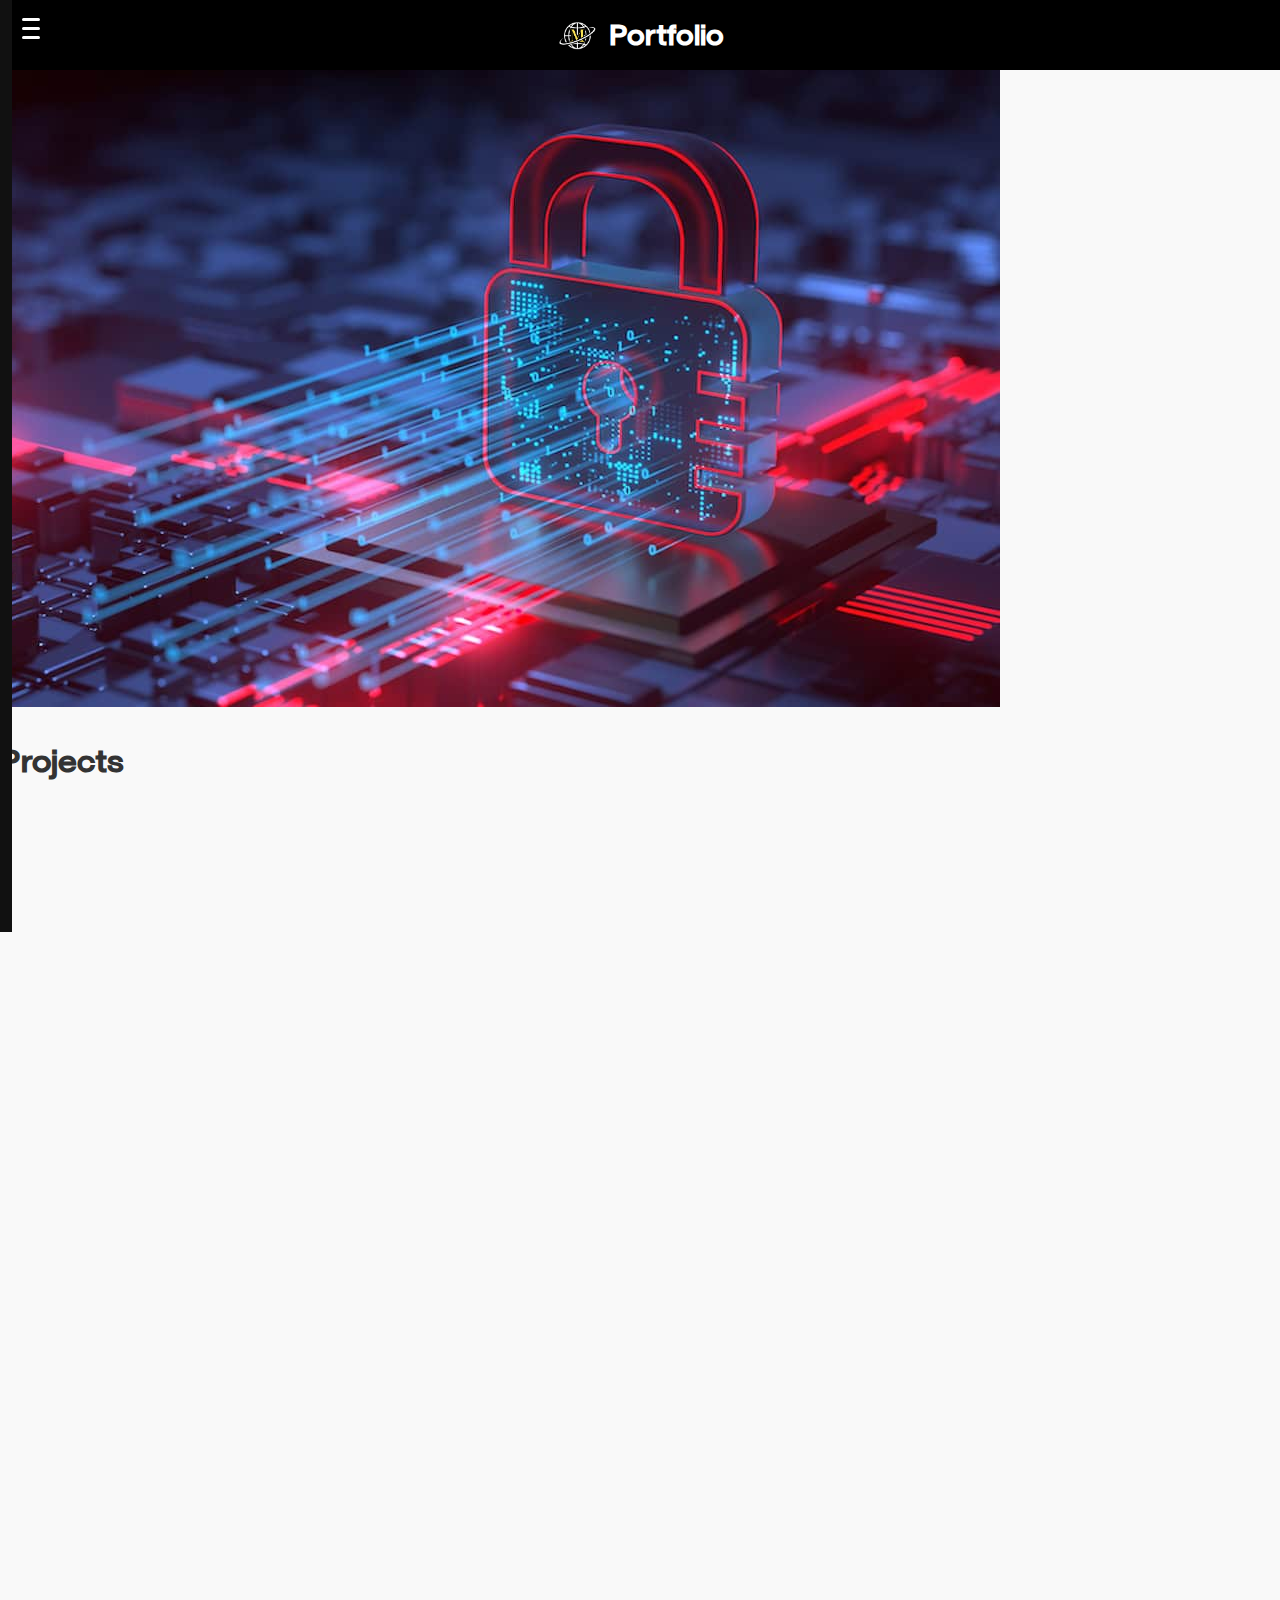
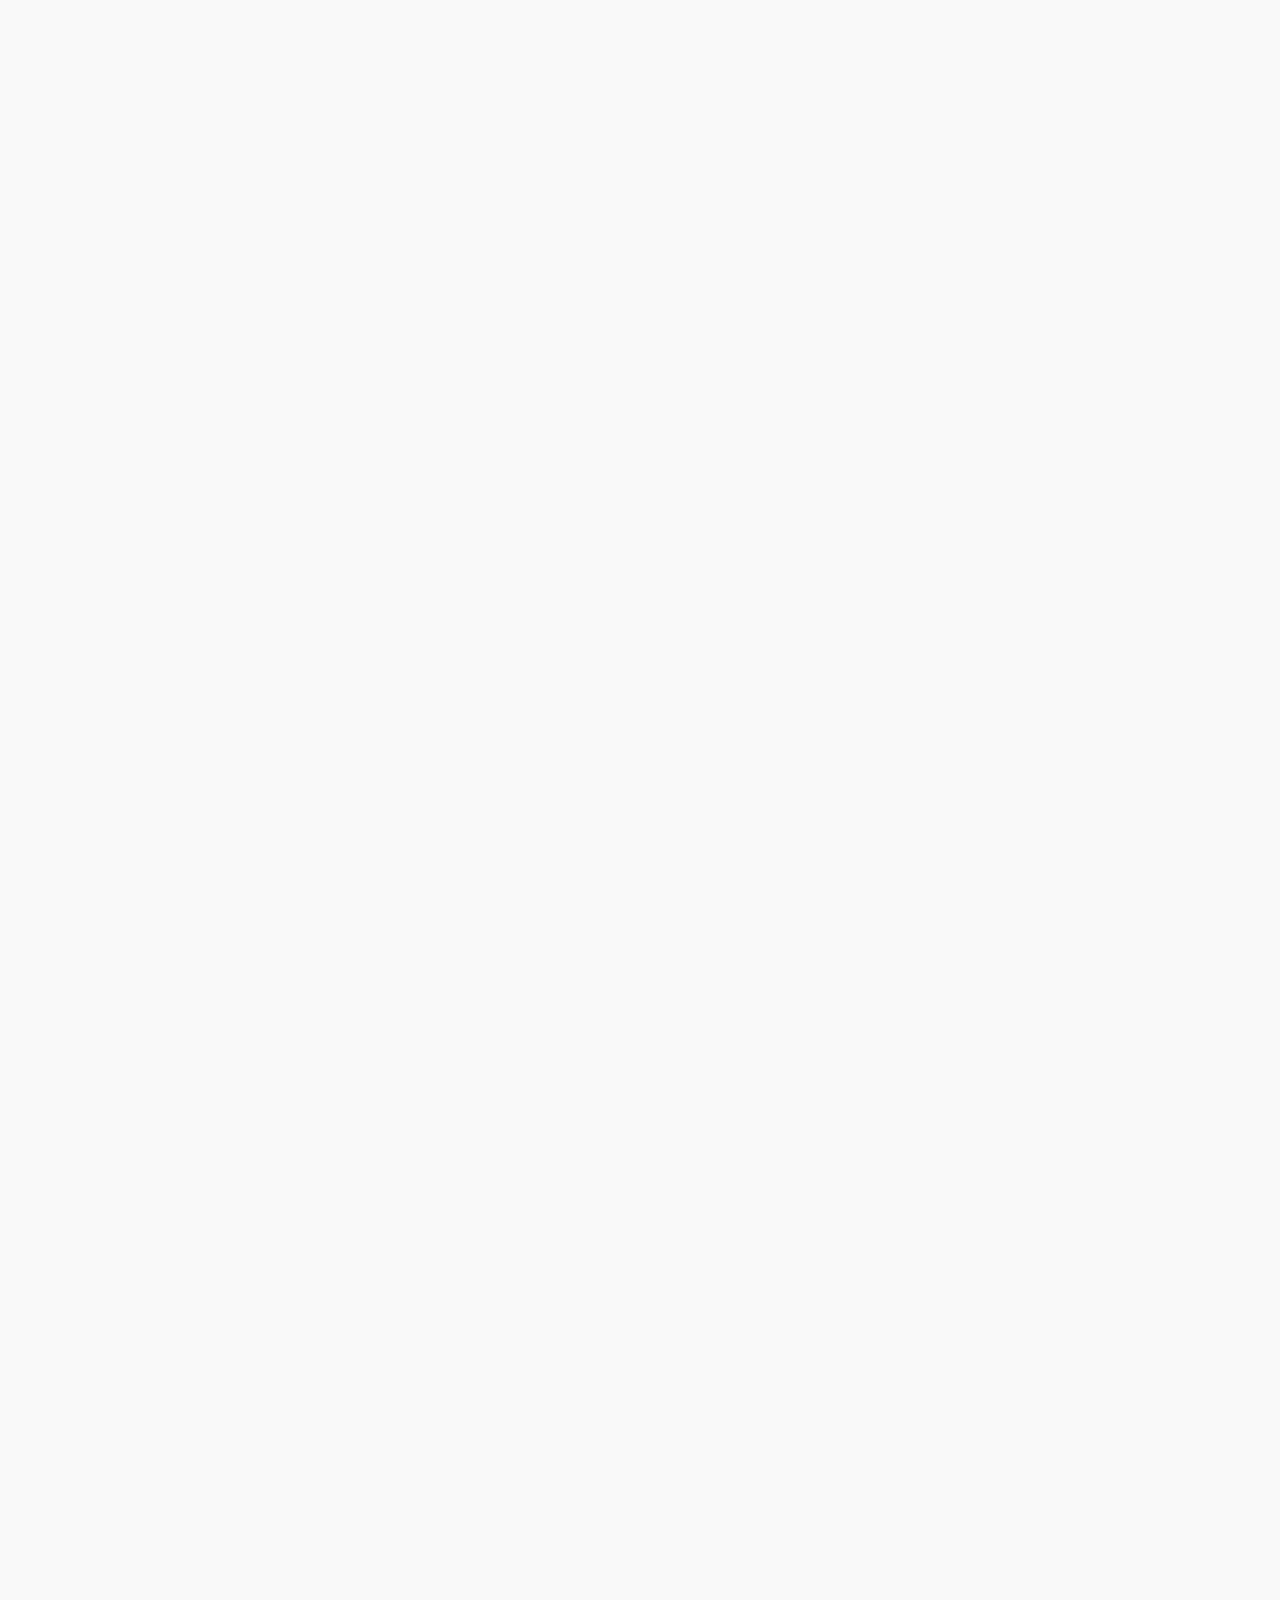
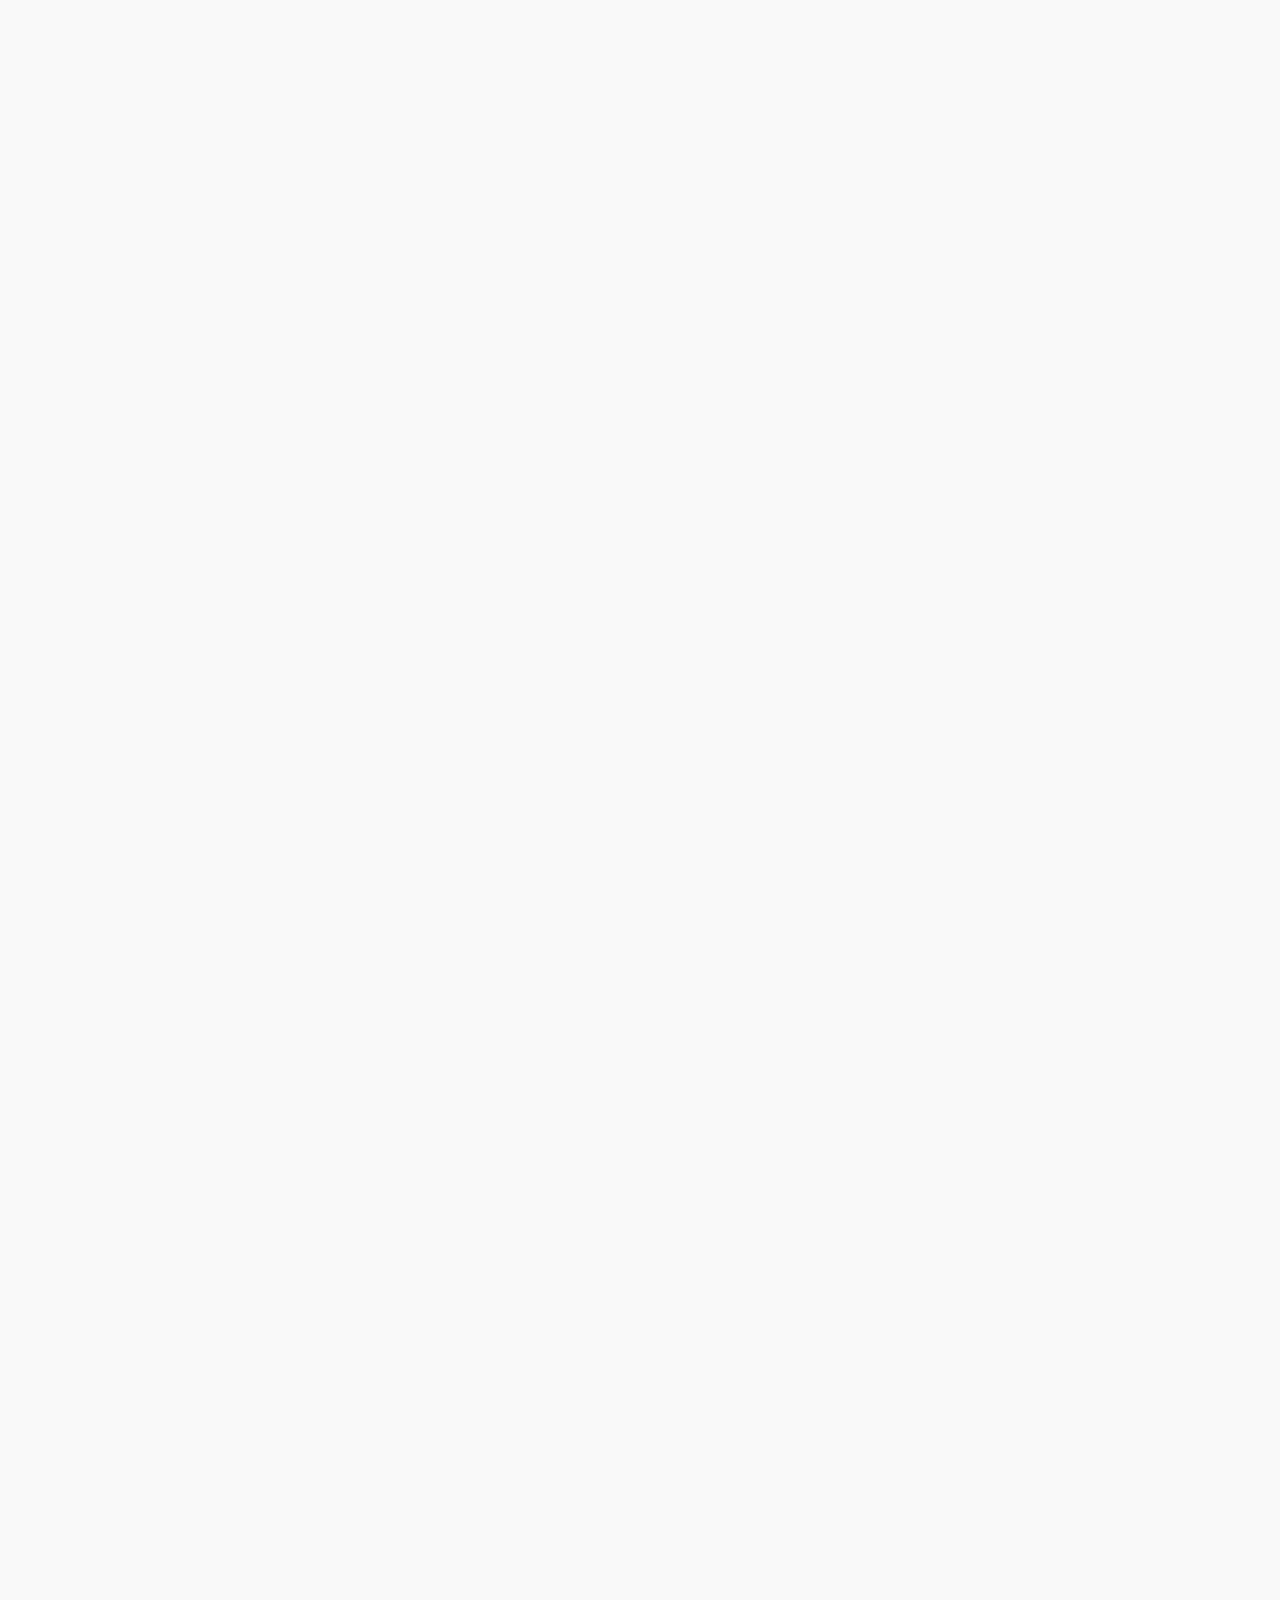
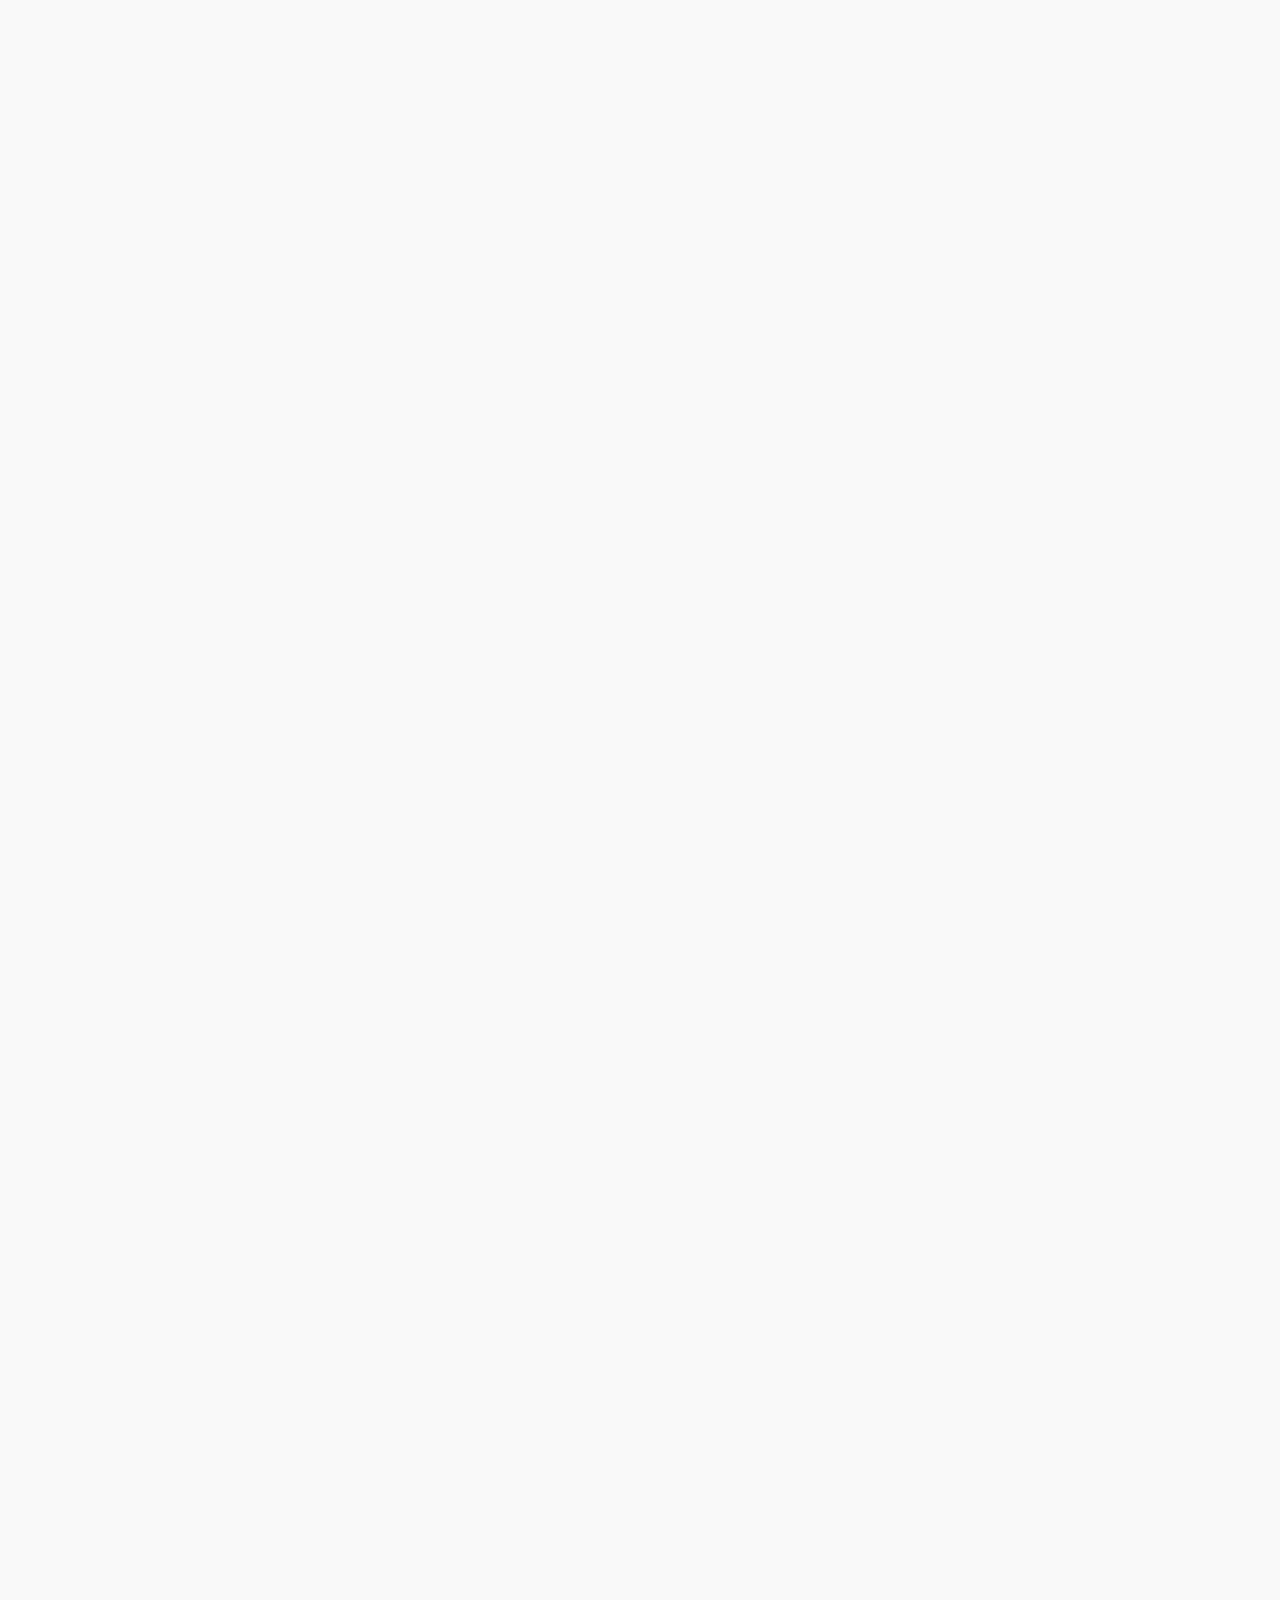
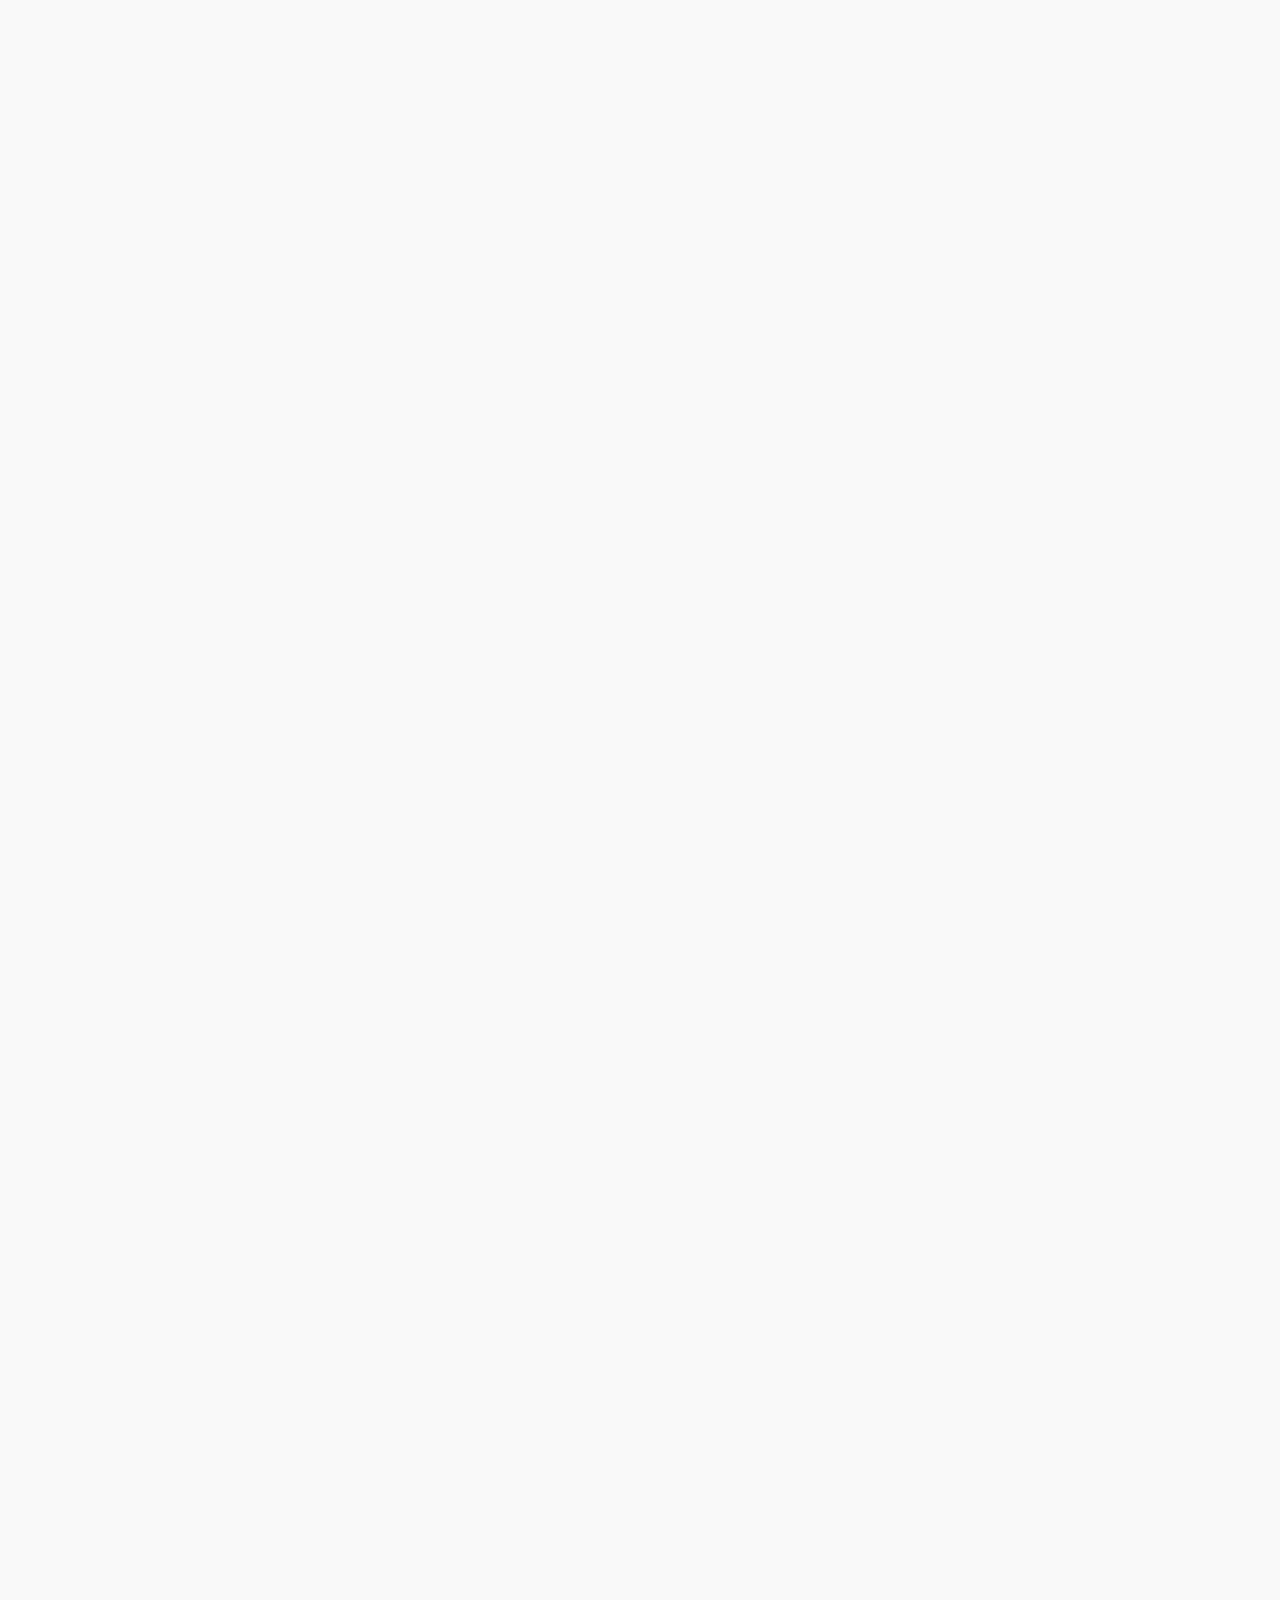
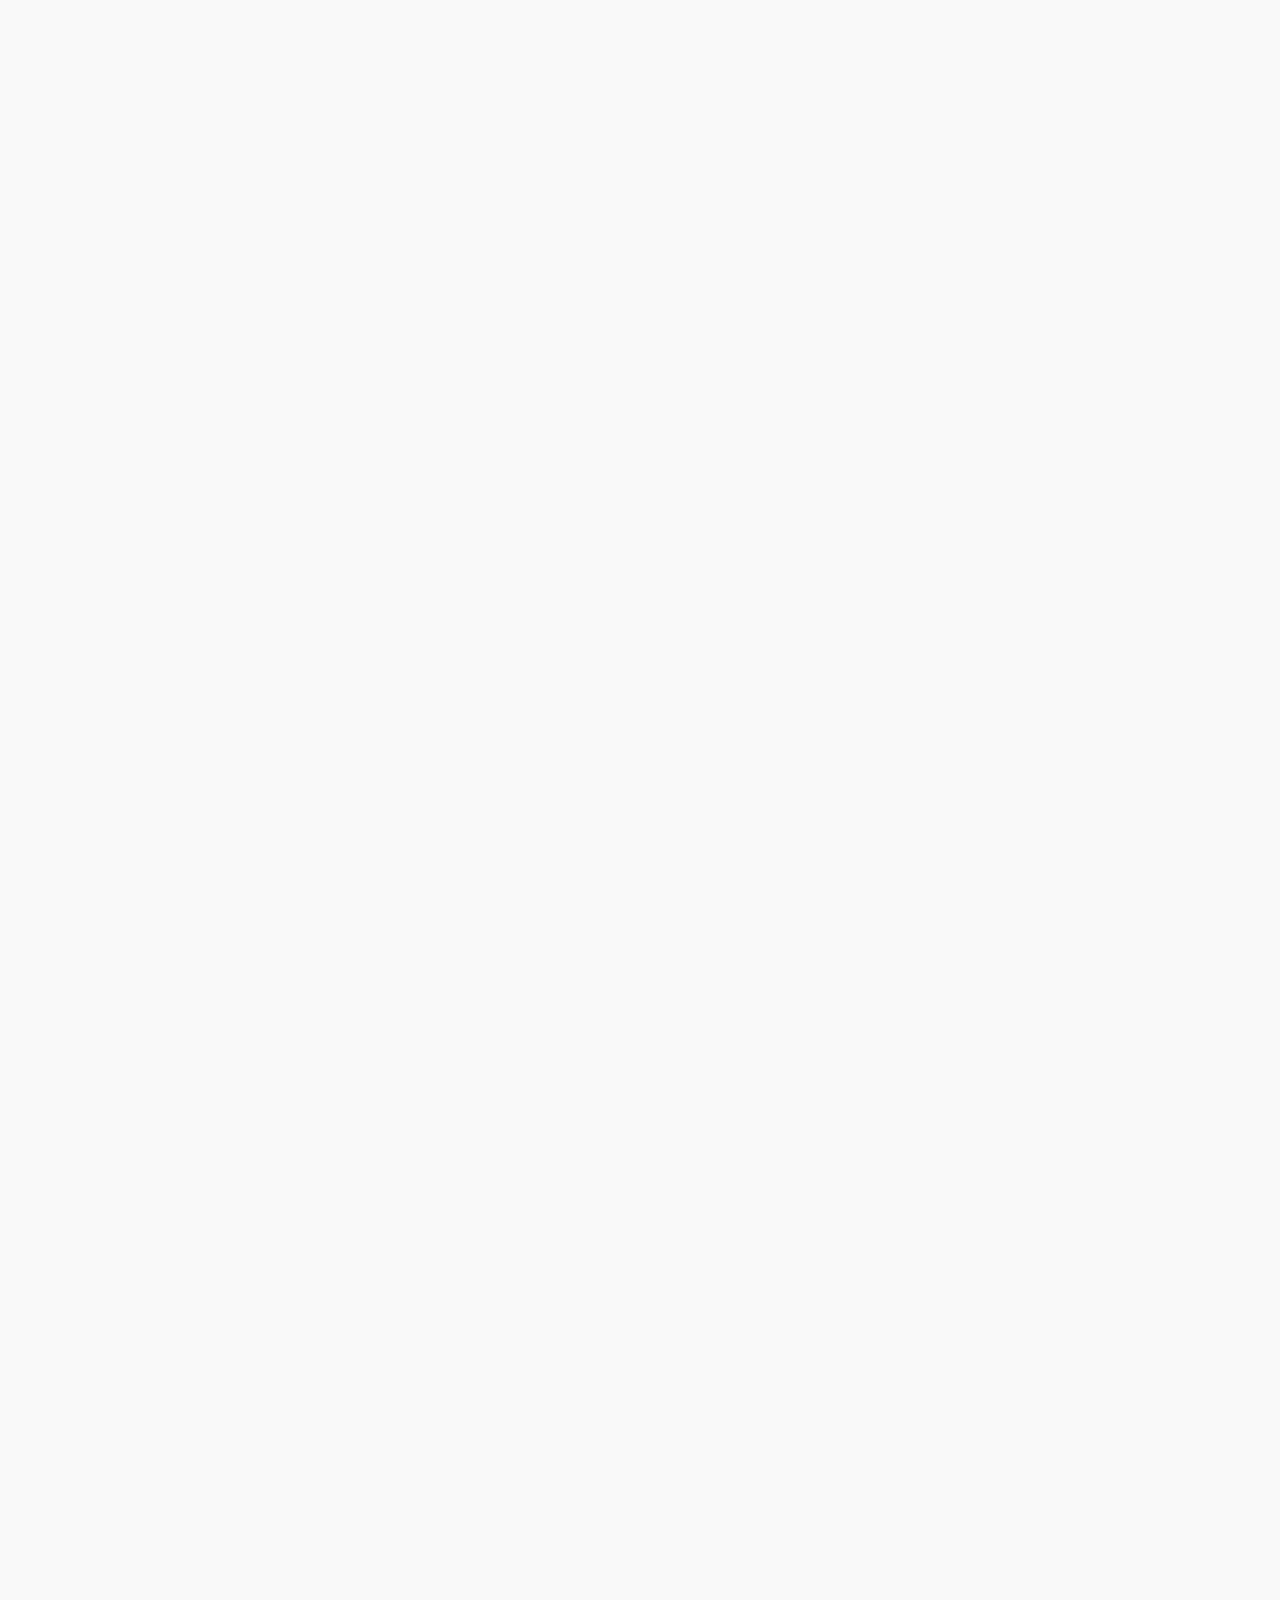
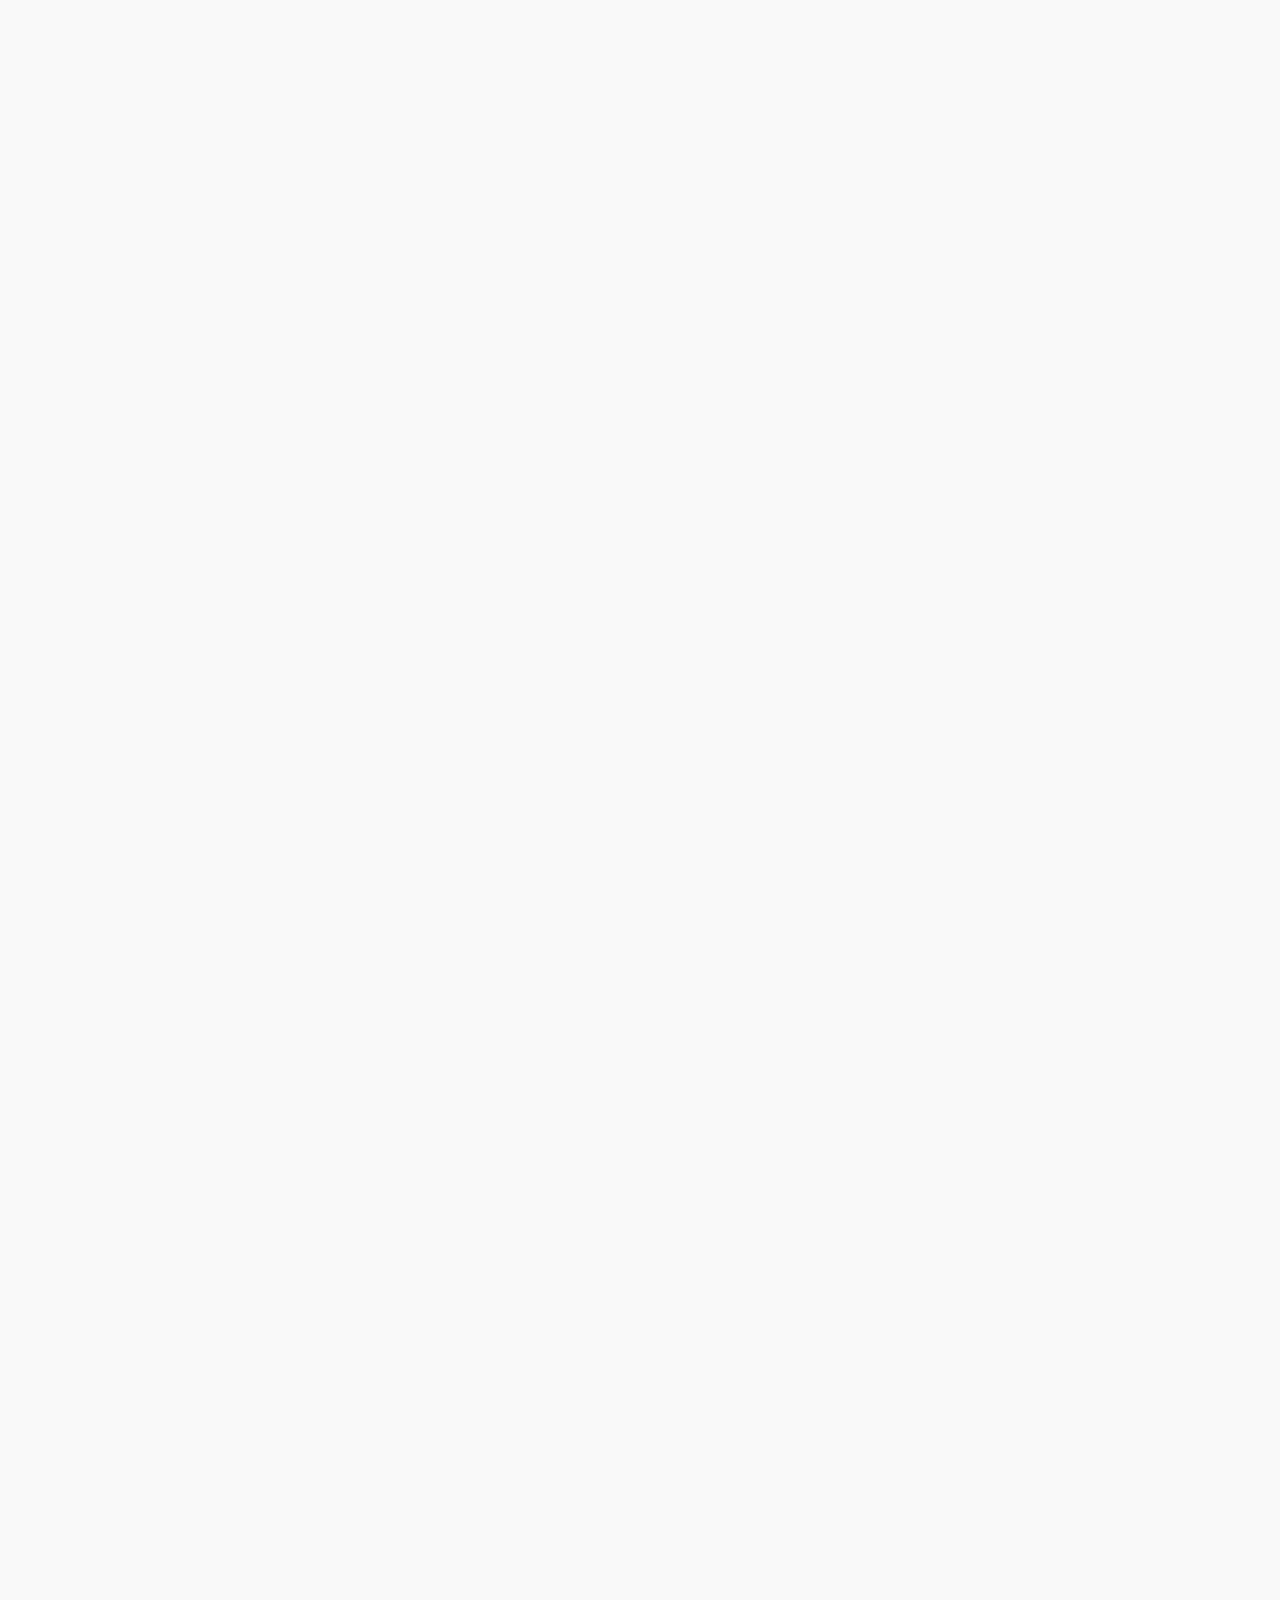
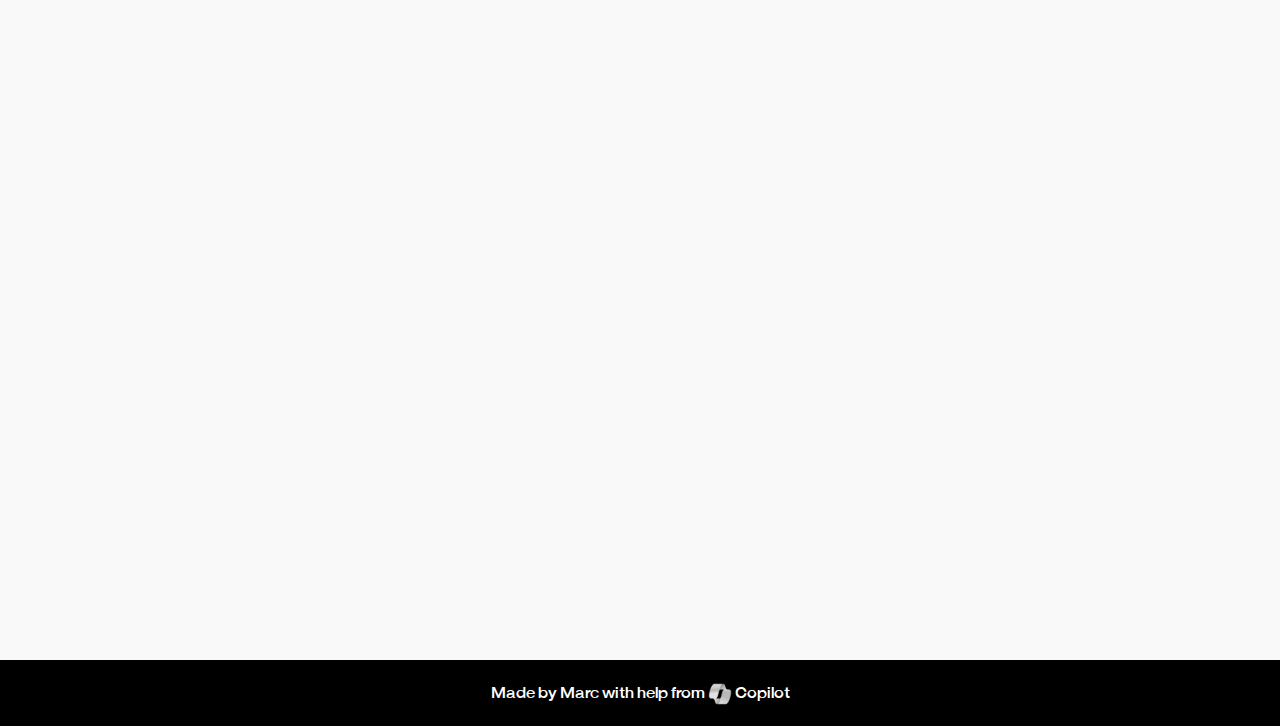
<file: index.html>
<!DOCTYPE html>
<html lang="ca">
<head>
  <meta charset="UTF-8" />
  <meta name="viewport" content="width=device-width, initial-scale=1" />
  <title>Projects</title>
  <link rel="stylesheet" href="index.css" />
</head>
<body>

  <button class="hamburger" aria-label="Obrir menú">
    <span></span>
    <span></span>
    <span></span>
  </button>

  <section class="menu-lateral">
    <header>
      <h2>Menu</h2>
    </header>
    <nav>
      <ul>
        <li><a href="inici.html">Home</a></li>
        <li><a href="index.html" class="active">Projects</a></li>
        <li><a href="contacte.html">Contact</a></li>
      </ul>
    </nav>
  </section>

  <nav class="top-nav">
    <header class="site-header">
      <img src="logo.png" alt="Logo del portafolis" class="logo" />
      <h1>Portfolio</h1>
    </header>
  </nav>

  <section class="project-banner">
    <img src="1.jpg" alt="Banner del projecte" class="banner-img">
    <div class="banner-overlay"></div>
    <div class="banner-content">
      <h1>Projects</h1>
    </div>
  </section>

  <div class="main-wrapper">
    <main>

      <a href="projecte-a.html" class="project-card-link">
        <div class="project-card" id="projecte1">
          <img src="1.jpg" alt="QuantumShield IDS" class="project-card-img" />
          <div class="card-content">
            <h2>Basic Firewall Deployment with pfSense</h2>
            <p>This project teaches the fundamentals of network perimeter security and how firewalls enforce organizational policies.</p>
            <aside>Project 1</aside>
            <footer>27/1/25</footer>
          </div>
        </div>
      </a>

      <a href="projecte-b.html" class="project-card-link">
        <div class="project-card" id="projecte2">
          <img src="2.jpg" alt="Adaptive Mesh ZeroTrust Fabric" class="project-card-img" />
          <div class="card-content">
            <h2>Network Segmentation Using VLANs</h2>
            <p>Students learn how segmentation reduces attack surfaces and prevents unauthorized lateral movement.</p>
            <aside>Project 2</aside>
            <footer>22/3/25</footer>
          </div>
        </div>
      </a>

      <a href="projecte-b.html" class="project-card-link">
        <div class="project-card" id="projecte3">
          <img src="4.png" alt="StealthHunter Lateral Movement Analyzer" class="project-card-img" />
          <div class="card-content">
            <h2>Secure Remote Access with a VPN Server</h2>
            <p>Shows how VPNs protect remote connections and prevent data interception.</p>
            <aside>Project 3</aside>
            <footer>8/4/25</footer>
          </div>
        </div>
      </a>

      <a href="projecte-b.html" class="project-card-link">
        <div class="project-card" id="projecte4">
          <img src="3.jpg" alt="Homomorphic Vault Motor" class="project-card-img" />
          <div class="card-content">
            <h2>Intrusion Detection with Snort</h2>
            <p>Introduces intrusion detection, rule creation, and alert analysis.</p>
            <aside>Project 4</aside>
            <footer>14/7/25</footer>
          </div>
        </div>
      </a>

      <a href="projecte-b.html" class="project-card-link">
        <div class="project-card" id="projecte5">
          <img src="5.png" alt="SatCom Secure Relay" class="project-card-img" />
          <div class="card-content">
            <h2>ARP Spoofing Attack and Mitigation Lab</h2>
            <p>Helps students understand man‑in‑the‑middle attacks and how to prevent them.</p>
            <aside>Project 5</aside>
            <footer>20/7/25</footer>
          </div>
        </div>
      </a>

      <a href="projecte-b.html" class="project-card-link">
        <div class="project-card" id="projecte6">
          <img src="11.jpg" alt="DeepLeak Observatory" class="project-card-img" />
          <div class="card-content">
            <h2>Linux Server Hardening</h2>
            <p>Teaches foundational system‑hardening techniques.</p>
            <aside>Project 6</aside>
            <footer>1/9/25</footer>
          </div>
        </div>
      </a>

      <a href="projecte-b.html" class="project-card-link">
        <div class="project-card" id="projecte7">
          <img src="7.jpg" alt="Self-Healing Kernel" class="project-card-img" />
          <div class="card-content">
            <h2>Encrypted Backup System</h2>
            <p>Shows how encryption protects data at rest and how backups are automated.</p>
            <aside>Project 7</aside>
            <footer>5/9/25</footer>
          </div>
        </div>
      </a>

      <a href="projecte-b.html" class="project-card-link">
        <div class="project-card" id="projecte8">
          <img src="8.png" alt="Predictive Threat Graph" class="project-card-img" />
          <div class="card-content">
            <h2>Security Monitoring with Wazuh</h2>
            <p>Introduces SIEM concepts and real‑time monitoring.</p>
            <aside>Project 8</aside>
            <footer>29/9/25</footer>
          </div>
        </div>
      </a>

      <a href="projecte-b.html" class="project-card-link">
        <div class="project-card" id="projecte9">
          <img src="9.png" alt="Secure Container Mutation Engine" class="project-card-img" />
          <div class="card-content">
            <h2>Secure User and Permission Management</h2>
            <p>Teaches proper access control and auditing.</p>
            <aside>Project 9</aside>
            <footer>12/11/25</footer>
          </div>
        </div>
      </a>

      <a href="projecte-b.html" class="project-card-link">
        <div class="project-card" id="projecte10">
          <img src="10.png" alt="Trusted Execution Mesh" class="project-card-img" />
          <div class="card-content">
            <h2>Implementing Two‑Factor Authentication on Linux</h2>
            <p>Demonstrates how MFA strengthens authentication.</p>
            <aside>Project 10</aside>
            <footer>2/12/25</footer>
          </div>
        </div>
      </a>

    </main>
  </div>

  <footer>
    <p>
      Made by Marc with help from
      <img src="ff.png" alt="Logo de Copilot" class="footer-logo" /> Copilot
    </p>
  </footer>

<div class="menu-overlay"></div>
  <script src="script.js"></script>
</body>
</html>
</file>
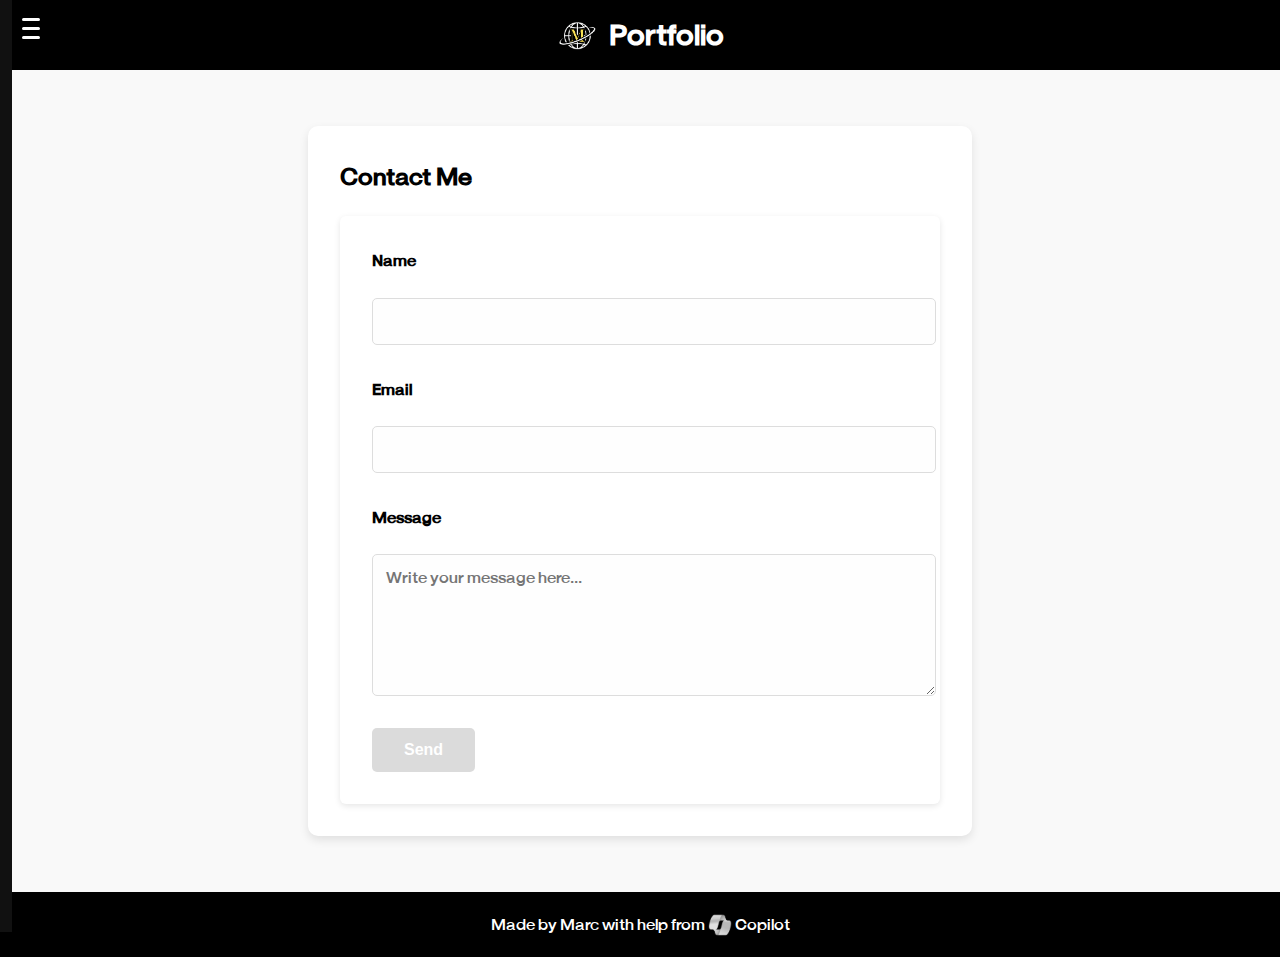
<file: contacte.html>
<!DOCTYPE html>
<html lang="en">
<head>
  <meta charset="UTF-8" />
  <meta name="viewport" content="width=device-width, initial-scale=1" />
  <title>Contact</title>
  <link rel="stylesheet" href="index.css" />
  <style>
    /* Estilos de la tarjeta del formulario */
    .form-card {
      background: #fff;
      padding: 2rem;
      border-radius: 10px;
      box-shadow: 0 4px 10px rgba(0,0,0,0.1);
      max-width: 600px;
      margin: 2rem auto;
    }

    .contacte-form label {
      display: block;
      margin-bottom: 0.5rem;
      font-weight: bold;
    }

    .contacte-form input,
    .contacte-form textarea {
      width: 100%;
      padding: 0.8rem;
      margin-bottom: 1rem;
      border: 1px solid #ddd;
      border-radius: 5px;
      font-family: inherit;
    }

    /* Estilo del botón */
    .contacte-form button {
      background-color: #000;
      color: #fff;
      border: none;
      padding: 0.8rem 2rem;
      border-radius: 5px;
      cursor: pointer;
      font-size: 1rem;
      transition: background-color 0.3s ease, opacity 0.3s ease;
    }

    .contacte-form button:hover {
      background-color: #333;
    }

    /* --- NUEVO: Estilo para cuando el botón está desactivado --- */
    .contacte-form button:disabled {
      background-color: #ccc; /* Gris claro */
      cursor: not-allowed;    /* Icono de prohibido */
      opacity: 0.7;
    }
  </style>
</head>
<body>

  <button class="hamburger" aria-label="Open menu">
    <span></span>
    <span></span>
    <span></span>
  </button>

  <section class="menu-lateral">
    <header>
      <h2>Menu</h2>
    </header>
    <nav>
      <ul>
        <li><a href="inici.html">Home</a></li>
        <li><a href="index.html">Projects</a></li>
        <li><a href="contacte.html" class="active">Contact</a></li>
      </ul>
    </nav>
  </section>

  <nav class="top-nav">
    <header class="site-header">
      <img src="logo.png" alt="Portfolio Logo" class="logo" />
      <h1>Portfolio</h1>
    </header>
  </nav>

  <div class="main-wrapper">
    <main>

      <section class="form-card">
        <header><h2 style="margin-top:0;">Contact Me</h2></header>

        <form class="contacte-form" id="contactForm">
          <label for="nom">Name</label>
          <input type="text" id="nom" name="nom" required />

          <label for="email">Email</label>
          <input type="email" id="email" name="email" required />

          <label for="missatge">Message</label>
          <textarea id="missatge" name="missatge" rows="6" placeholder="Write your message here..." required></textarea>

          <button type="submit" id="submitBtn" disabled>Send</button>
        </form>
      </section>

    </main>
  </div>

  <footer>
    <p>
      Made by Marc with help from
      <img src="ff.png" alt="Copilot Logo" class="footer-logo" /> Copilot
    </p>
  </footer>

  <div class="menu-overlay"></div>
  <script src="script.js"></script>

  <script>
    document.addEventListener("DOMContentLoaded", () => {
      const emailInput = document.getElementById('email');
      const submitBtn = document.getElementById('submitBtn');

      // Función que comprueba si el email es válido
      function validateEmail() {
        // checkValidity() usa la validación nativa del navegador para type="email"
        // Verifica si tiene formato correcto (texto@texto.com) y no está vacío
        if (emailInput.checkValidity() && emailInput.value.trim() !== "") {
          submitBtn.removeAttribute('disabled'); // Habilita el botón
        } else {
          submitBtn.setAttribute('disabled', 'true'); // Deshabilita el botón
        }
      }

      // Escuchamos cada vez que el usuario escribe algo en el campo email
      emailInput.addEventListener('input', validateEmail);
    });
  </script>

</body>
</html>
</file>
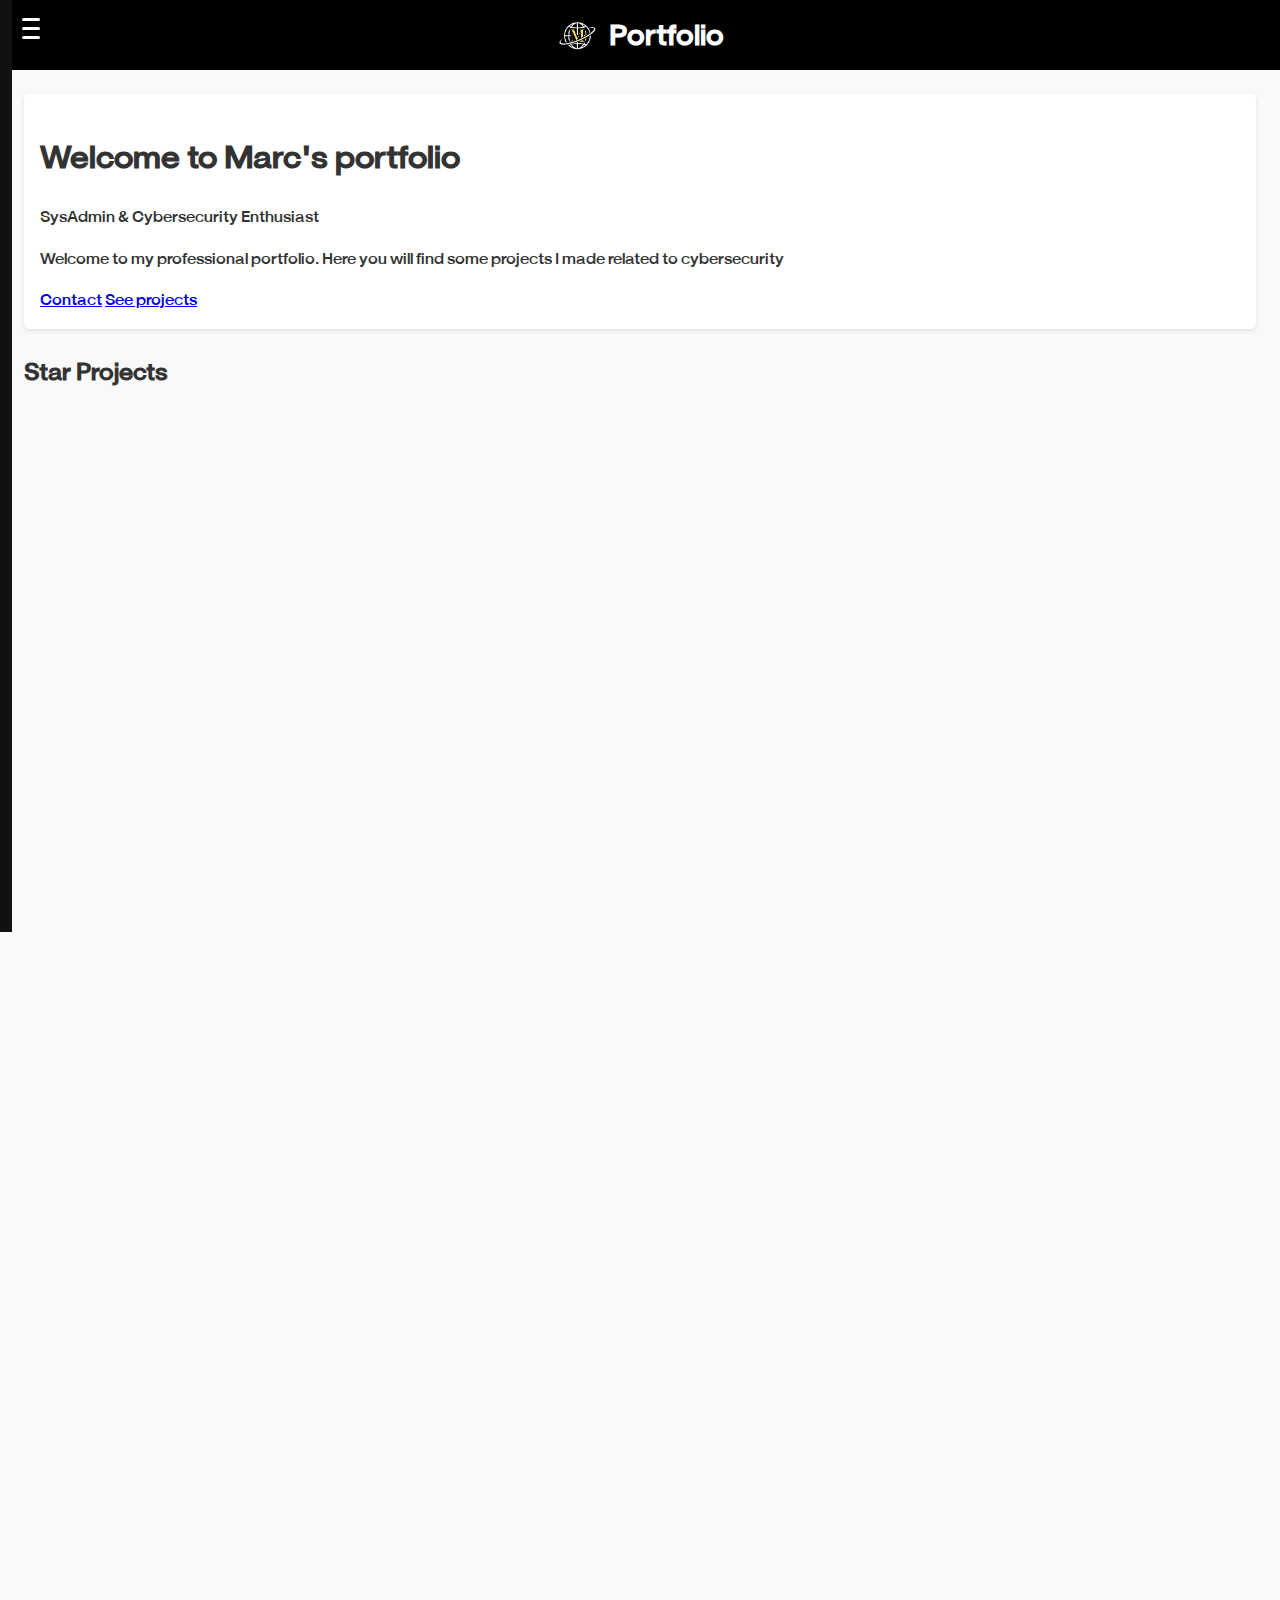
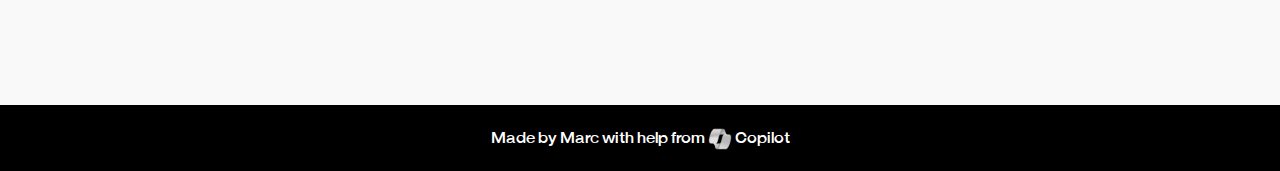
<file: inici.html>
<!DOCTYPE html>
<html lang="ca">
<head>
  <meta charset="UTF-8" />
  <meta name="viewport" content="width=device-width, initial-scale=1" />
  <title>Inici - Portfolio</title>
  <link rel="stylesheet" href="index.css" />
    <link rel="icon" type="image/png" href="logo-transp.png" />
</head>
<body>

  <button class="hamburger" aria-label="Obrir menú">
    <span></span>
    <span></span>
    <span></span>
  </button>

  <section class="menu-lateral">
    <header>
      <h2>Menu</h2>
    </header>
    <nav>
      <ul>
        <li><a href="inici.html" class="active">Home</a></li>
        <li><a href="index.html">Projects</a></li>
        <li><a href="contacte.html">Contact</a></li>
      </ul>
    </nav>
  </section>

  <nav class="top-nav">
    <header class="site-header">
      <img src="logo.png" alt="Logo" class="logo" />
      <h1>Portfolio</h1>
    </header>
  </nav>

  <div class="main-wrapper">
    <main>

      <section class="intro-section">
        <h1>Welcome to Marc's portfolio</h1>
        <p class="intro-subtitle">SysAdmin & Cybersecurity Enthusiast</p>
        <p class="intro-text">
          Welcome to my professional portfolio. Here you will find some
            projects I made related to cybersecurity
        </p>
        <div class="intro-actions">
          <a href="contacte.html" class="btn-primary">Contact</a>
          <a href="index.html" class="btn-secondary">See projects</a>
        </div>
      </section>

      <h2 class="featured-title">Star Projects</h2>

      <a href="projecte-a.html" class="featured-card">
        <img src="1.jpg" alt="QuantumShield IDS" class="featured-img">
        <div class="featured-overlay"></div>
        <div class="featured-content">
          <h3>Basic Firewall Deployment with pfSense</h3>
          <p>This project teaches the fundamentals of network perimeter security and how firewalls enforce organizational policies.</p>
        </div>
      </a>

      <a href="projecte-b.html" class="featured-card">
        <img src="2.jpg" alt="Adaptive Mesh ZeroTrust Fabric" class="featured-img">
        <div class="featured-overlay"></div>
        <div class="featured-content">
          <h3>Network Segmentation Using VLANs</h3>
          <p>Students learn how segmentation reduces attack surfaces and prevents unauthorized lateral movement.</p>
        </div>
      </a>

    </main>
  </div>

  <footer>
    <p>
      Made by Marc with help from
      <img src="ff.png" alt="Logo de Copilot" class="footer-logo" /> Copilot
    </p>
  </footer>

<div class="menu-overlay"></div>
  <script src="script.js"></script>
</body>
</html>
</file>
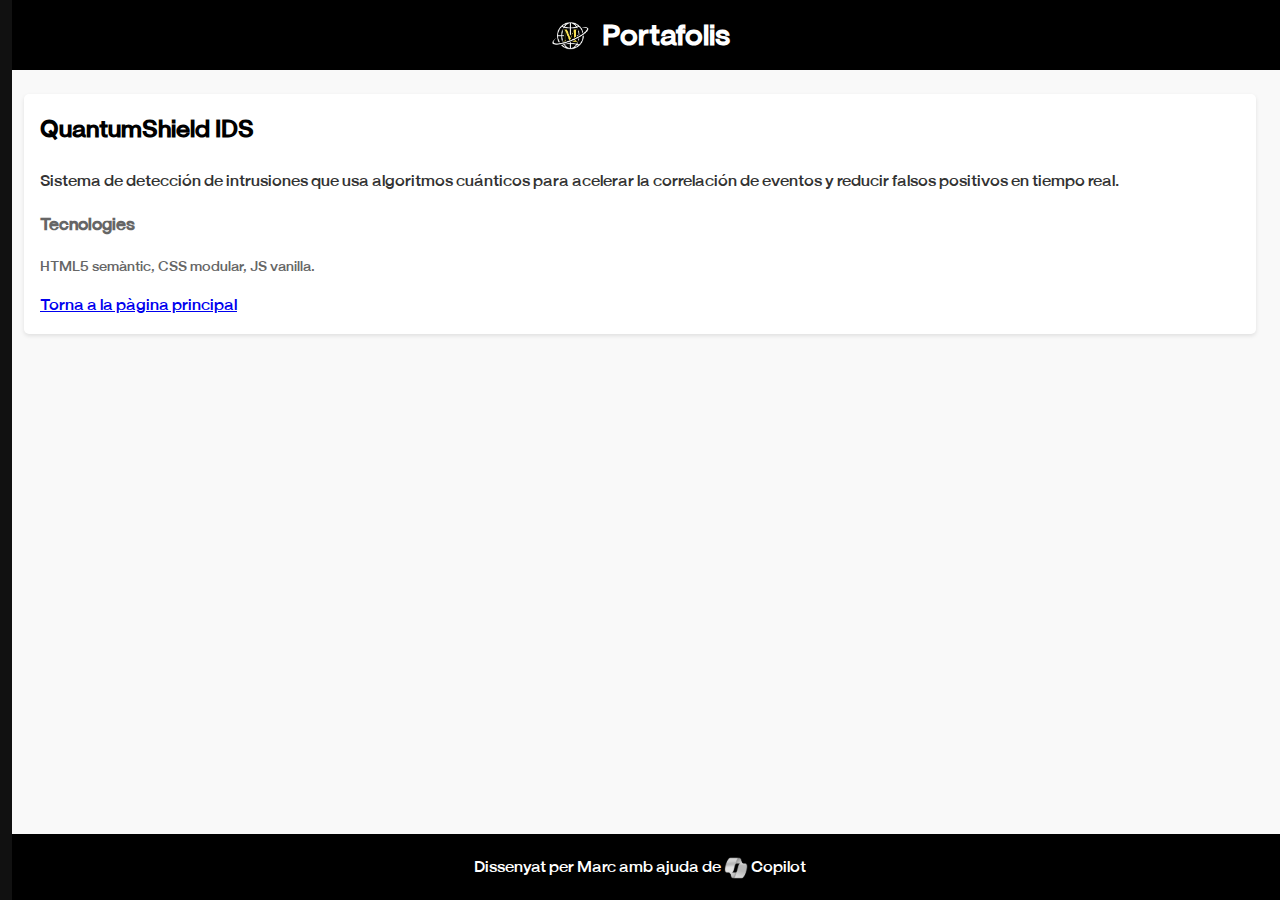
<file: projecte-a.html>
<!DOCTYPE html>
<html lang="ca">
<head>
  <meta charset="UTF-8" />
  <meta name="viewport" content="width=device-width, initial-scale=1" />
  <title>Detall — Projecte A</title>
  <link rel="stylesheet" href="index.css" />
</head>
<body>
  <!-- Capçalera amb logo i títol fix -->
  <nav>
    <header class="site-header">
      <img src="logo.png" alt="Logo del portafolis" class="logo" />
      <h1>Portafolis</h1>
    </header>
  </nav>

  <!-- Contenidor principal: menú lateral + contingut -->
  <div class="main-wrapper">
    <!-- Menú lateral -->
    <section class="menu-lateral">
      <header><h2>Menú</h2></header>
      <nav>
        <ul>
          <li><a href="index.html">Inici</a></li>
          <li><a href="contacte.html">Contacte</a></li>
        </ul>
      </nav>
    </section>

    <!-- Contingut principal amb marges -->
    <main>
      <article>
        <header><h2>QuantumShield IDS</h2></header>
        <p>
          Sistema de detección de intrusiones que usa algoritmos cuánticos para acelerar la correlación de eventos y reducir falsos positivos en tiempo real.
        </p>
        <aside>
          <h3>Tecnologies</h3>
          <p>HTML5 semàntic, CSS modular, JS vanilla.</p>
        </aside>
        <footer>
          <a href="index.html#projecte1">Torna a la pàgina principal</a>
        </footer>
      </article>
    </main>
  </div>

<!-- Peu de pàgina -->
<footer>
  <p>
    Dissenyat per Marc amb ajuda de 
    <img src="ff.png" alt="Logo de Copilot" class="footer-logo" /> Copilot
  </p>
</footer>
</file>
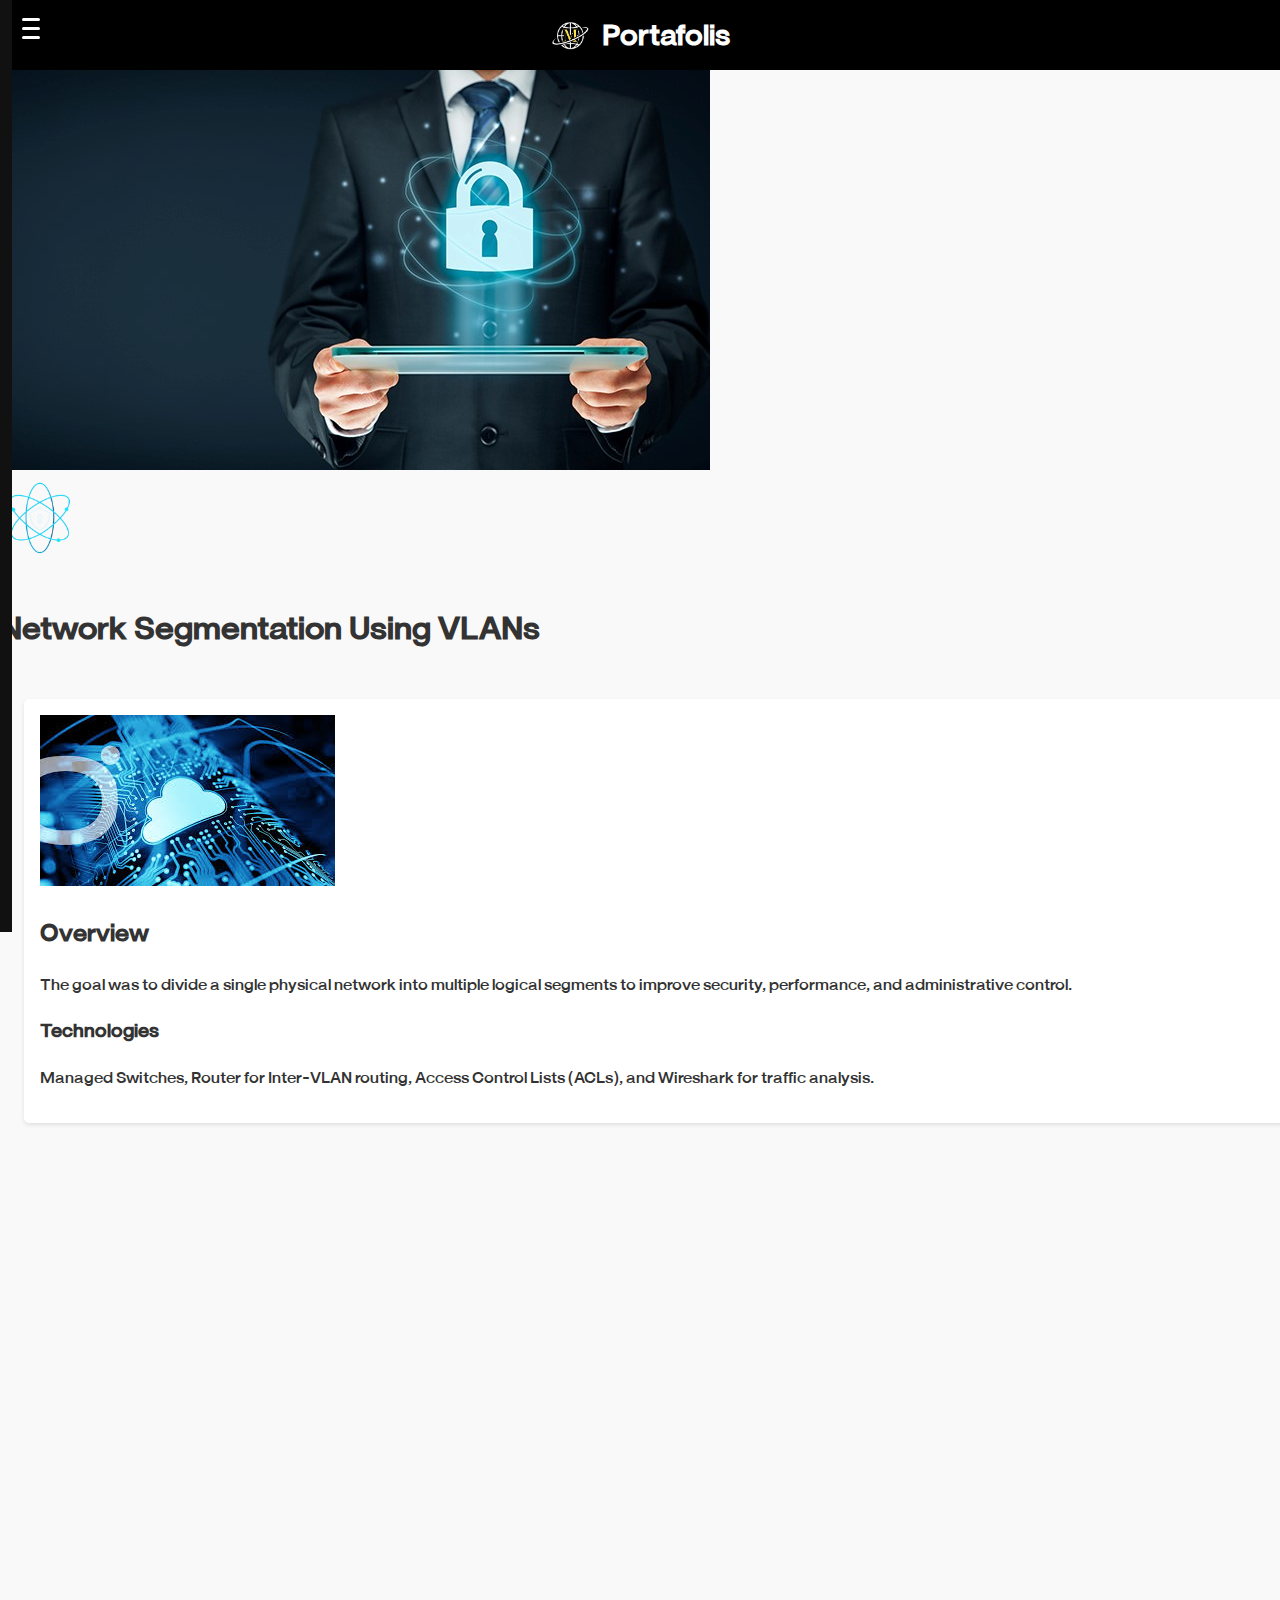
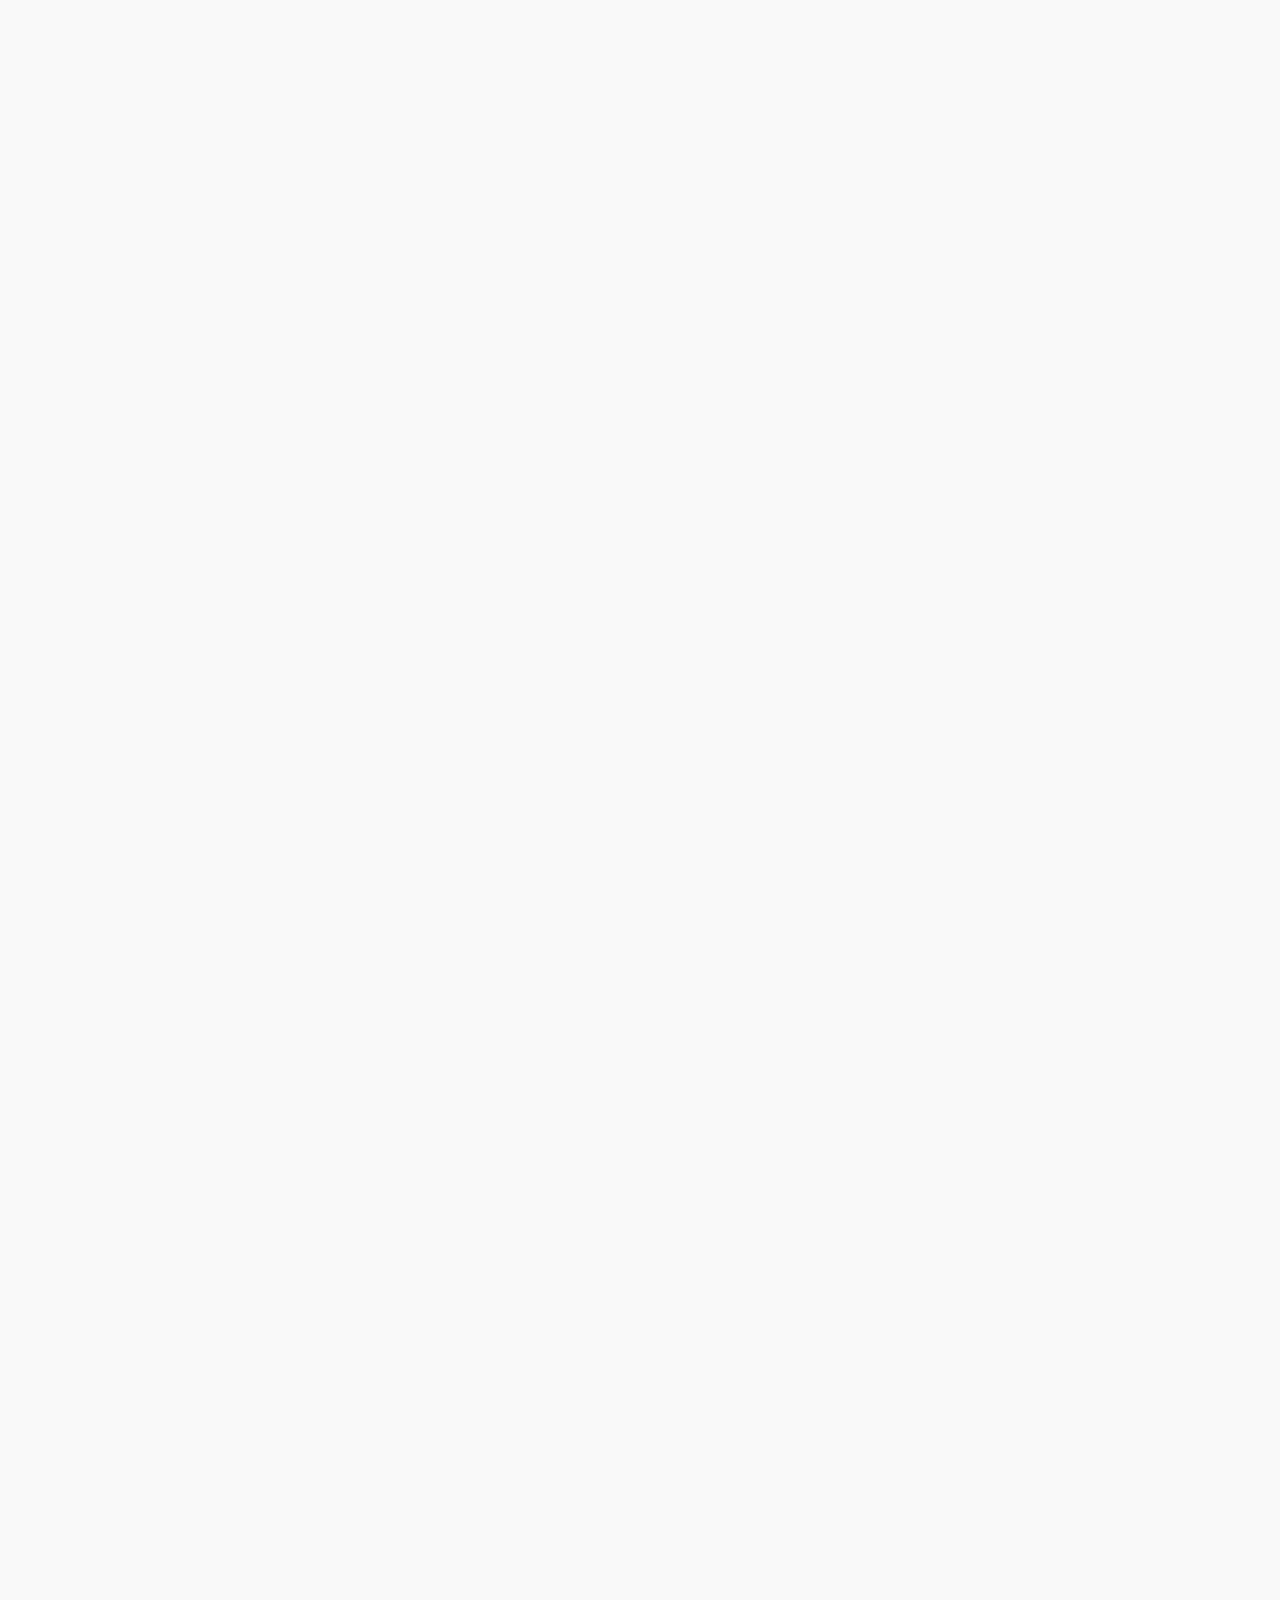
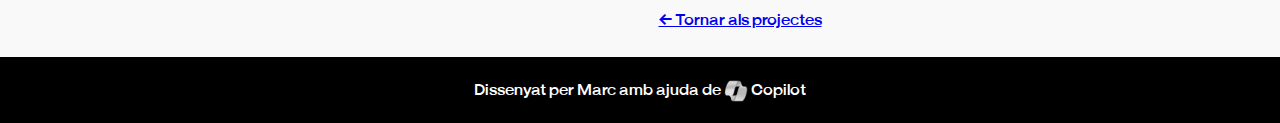
<file: projecte-b.html>
<!DOCTYPE html>
<html lang="ca">
<head>
  <meta charset="UTF-8" />
  <meta name="viewport" content="width=device-width, initial-scale=1" />
  <title>Detall — Network Segmentation</title>
  <link rel="stylesheet" href="index.css" />
</head>
<body>

  <button class="hamburger" aria-label="Obrir menú">
    <span></span>
    <span></span>
    <span></span>
  </button>

  <section class="menu-lateral">
    <header><h2>Menú</h2></header>
    <nav>
      <ul>
        <li><a href="inici.html">Inici</a></li>
        <li><a href="index.html" class="active">Projectes</a></li>
        <li><a href="contacte.html">Contacte</a></li>
      </ul>
    </nav>
  </section>

  <nav class="top-nav">
    <header class="site-header">
      <img src="logo.png" alt="Logo" class="logo" />
      <h1>Portafolis</h1>
    </header>
  </nav>

  <section class="project-banner">
    <img src="2.jpg" alt="Banner VLANs" class="banner-img">
    <div class="banner-overlay"></div>
    <div class="banner-content">
      <img src="logo12.png" alt="Logo Projecte" class="banner-logo" style="max-height: 80px; margin-bottom: 1rem;">
      <h1>Network Segmentation Using VLANs</h1>
    </div>
  </section>

  <div class="main-wrapper">
    <main>

      <section class="projecte-bloc">
        <img src="descarga.jfif" alt="VLAN Overview" class="projecte-detall-img">
        <div class="projecte-detall-text">
          <h2>Overview</h2>
          <p>
            The goal was to divide a single physical network into multiple logical segments to improve security, performance, and administrative control.
          </p>
          <h3>Technologies</h3>
          <p>
            Managed Switches, Router for Inter-VLAN routing, Access Control Lists (ACLs), and Wireshark for traffic analysis.
          </p>
        </div>
      </section>

      <section class="projecte-bloc invertit">
        <img src="3.jpg" alt="VLAN Configuration" class="projecte-detall-img">
        <div class="projecte-detall-text">
          <h2>Development</h2>
          <p>
            Three VLANs were created: Students (10), Teachers (20), and Administration (30). Inter‑VLAN routing was configured, but strict ACLs were applied: Students could only access the internet, while Admin had full access.
          </p>
          <h3>Verification Tests</h3>
          <ul>
            <li>Connectivity tests using Ping & Traceroute</li>
            <li>File-sharing access restrictions</li>
            <li>Broadcast traffic analysis with Wireshark</li>
          </ul>
        </div>
      </section>

      <section class="projecte-bloc">
        <img src="8.jpg" alt="Security Testing" class="projecte-detall-img">
        <div class="projecte-detall-text">
          <h2>Purpose</h2>
          <p>
            Students learn how segmentation reduces attack surfaces and prevents unauthorized lateral movement between sensitive network areas.
          </p>
          <h3>Summary</h3>
          <ul>
            <li>Created 3 distinct VLANs (10, 20, 30)</li>
            <li>Isolated segments with strict ACLs</li>
            <li>Demonstrated secure network segmentation</li>
          </ul>
        </div>
      </section>

      <div style="text-align: center; margin-top: 3rem;">
        <a href="index.html" class="btn-primary">← Tornar als projectes</a>
      </div>

    </main>
  </div>

  <footer>
    <p>
      Dissenyat per Marc amb ajuda de
      <img src="ff.png" alt="Logo de Copilot" class="footer-logo" /> Copilot
    </p>
  </footer>

  <div class="menu-overlay"></div>
  <script src="script.js"></script>

</body>
</html>
</file>
<file: index.css>
/* Importar la font personalitzada */
@font-face {
  font-family: "ZTNature";
  src: url("fonts/ZTNature-Medium.ttf") format("truetype");
  font-weight: normal;
  font-style: normal;
}

/* Estils generals */
html {
  height: 100%;
}

body {
  margin: 0;
  font-family: "ZTNature", Arial, Helvetica, sans-serif;
  line-height: 1.6;
  background-color: #f9f9f9;
  color: #333;
  display: flex;
  flex-direction: column;
  min-height: 100vh;
}

/* Contenidor principal: menú lateral + contingut */
.main-wrapper {
  display: flex;
  flex: 1;
}

/* Header amb logo i títol */
.site-header {
  display: flex;
  align-items: center;
  justify-content: center; /* centra logo + text */
  gap: 0.75rem; /* espai entre logo i text */
}

.site-header .logo {
  height: 40px; /* ajusta la mida del logo */
  width: auto;
}

/* Barra superior */
nav {
  background-color: #000; /* Negre */
  color: #fff;
  padding: 0.75rem 1rem;
}

nav header h1 {
  margin: 0;
  font-size: 1.8rem;
}

/* Menú lateral */
.menu-lateral {
  background-color: #111;
  padding: 1rem;
  width: 200px;
  min-height: calc(100vh - 70px); /* resta l’alçada de la barra superior */
  transition: left 0.3s ease;
}

.menu-lateral header h2 {
  margin-top: 0;
  color: #fff;
}

.menu-lateral ul {
  list-style: none;
  padding: 0;
  margin: 0;
}

.menu-lateral ul li {
  margin: 0.75rem 0;
}

.menu-lateral ul li a {
  text-decoration: none;
  color: #fff;
  font-weight: bold;
}

.menu-lateral ul li a[aria-current="page"] {
  border-bottom: 2px solid #ffcc00;
}

/* Contingut principal */
main {
  flex: 1;
  padding: 1.5rem;
}

main section,
main article {
  background-color: #fff;
  margin-bottom: 1.5rem;
  padding: 1rem;
  border-radius: 5px;
  box-shadow: 0 2px 4px rgba(0,0,0,0.1);
}

main header h2 {
  margin-top: 0;
  color: #000;
}

aside {
  font-size: 0.9rem;
  color: #666;
  margin-top: 0.5rem;
}

/* Projectes */
.projecte {
  display: flex;
  gap: 1.5rem;
  margin-bottom: 2rem;
  align-items: flex-start;
  background-color: #fff;
  padding: 1rem;
  border-radius: 6px;
  box-shadow: 0 2px 6px rgba(0,0,0,0.1);
}

.projecte-img {
  width: 240px;
  height: auto;
  max-height: 160px;
  object-fit: cover;
  border-radius: 4px;
  box-shadow: 0 1px 4px rgba(0,0,0,0.1);
}

.projecte-contingut {
  flex: 1;
}

.projecte-contingut header h2 {
  margin-top: 0;
  font-size: 1.4rem;
}

.projecte-contingut p,
.projecte-contingut aside,
.projecte-contingut footer {
  margin: 0.5rem 0;
}

/* Peu de pàgina */
body > footer {
  background-color: #000;
  color: #fff;
  text-align: center;
  padding: 1rem;
  margin-top: auto;
}

body > footer p {
  margin: 0.25rem 0; /* separació vertical */
}

.footer-logo {
  height: 24px;
  width: auto;
  vertical-align: middle;
}

.footer-copy {
  font-size: 0.85rem; /* lletra més petita */
  color: #aaa;        /* gris clar per diferenciar */
}


/* Botó hamburguesa */
.hamburger {
  position: absolute;
  top: 1rem;
  left: 1rem;
  width: 30px;
  height: 24px;
  display: flex;
  flex-direction: column;
  justify-content: center;
  align-items: center;
  gap: 6px;
  background: none;
  border: none;
  cursor: pointer;
  z-index: 1000;
}

.hamburger span {
  display: block;
  width: 100%;
  height: 3px;
  background-color: #fff;
  border-radius: 2px;
  transition: transform 0.3s ease, opacity 0.3s ease;
  transform-origin: center;
}

/* Animació quan està actiu */
.hamburger.active span:nth-child(1) {
  transform: rotate(45deg) translate(2px, 2px);
}

.hamburger.active span:nth-child(2) {
  opacity: 0;
}

.hamburger.active span:nth-child(3) {
  transform: rotate(-45deg) translate(2px, -2px);
}


/* Animació quan està actiu */
.hamburger.active span:nth-child(1) {
  transform: rotate(45deg) translate(5px, 5px);
}

.hamburger.active span:nth-child(2) {
  opacity: 0;
}

.hamburger.active span:nth-child(3) {
  transform: rotate(-45deg) translate(5px, -5px);
}


.hamburger.active span:nth-child(1) {
  transform: rotate(45deg) translateY(8px);
}
.hamburger.active span:nth-child(2) {
  opacity: 0;
}
.hamburger.active span:nth-child(3) {
  transform: rotate(-45deg) translateY(-8px);
}

/* Menú lateral ocult per defecte (per animació) */
.menu-lateral {
  position: fixed;
  top: 0;
  left: -220px;
  width: 200px;
  height: 100%;
  background-color: #111;
  padding: 1rem;
  transition: left 0.3s ease;
  z-index: 999;
}
.menu-lateral header {
  margin-top: 3rem;
}

/* Quan està actiu */
.menu-lateral.active {
  left: 0;
}

/* Contenidor principal */
.main-wrapper {
  display: flex;
  flex: 1;
  transition: margin-left 0.3s ease; /* 👈 transició sempre activa */
}

/* Quan el menú està actiu, desplacem el contingut */
body.menu-visible .main-wrapper {
  margin-left: 200px; /* mateix ample que el menú */
}



/* Responsive */
@media (max-width: 768px) {
  .main-wrapper {
    flex-direction: column;
  }

  .menu-lateral {
    width: 100%;
    min-height: auto;
    margin-bottom: 1rem;
    position: relative; /* en mòbil, menú normal */
    left: 0;
  }

  main {
    padding: 1rem;
  }
}
.contacte-form {
  display: flex;
  flex-direction: column;
  gap: 1rem;
  background-color: #fff;
  padding: 2rem;
  border-radius: 6px;
  box-shadow: 0 2px 6px rgba(0,0,0,0.1);
  max-width: 600px;
  margin: 0 auto;
}

.contacte-form label {
  font-weight: bold;
  color: #000;
  font-size: 1rem;
}

.contacte-form input,
.contacte-form textarea {
  padding: 0.75rem;
  border: 1px solid #ccc;
  border-radius: 4px;
  font-family: inherit;
  font-size: 1rem;
  background-color: #fefefe;
}

.contacte-form input:focus,
.contacte-form textarea:focus {
  border-color: #000;
  outline: none;
}

.contacte-form button {
  background-color: #000;
  color: #fff;
  border: none;
  padding: 0.75rem 1.5rem;
  border-radius: 4px;
  cursor: pointer;
  font-weight: bold;
  font-size: 1rem;
  align-self: flex-start;
  transition: background-color 0.3s ease;
}

.contacte-form button:hover {
  background-color: #333;
}
</file>
